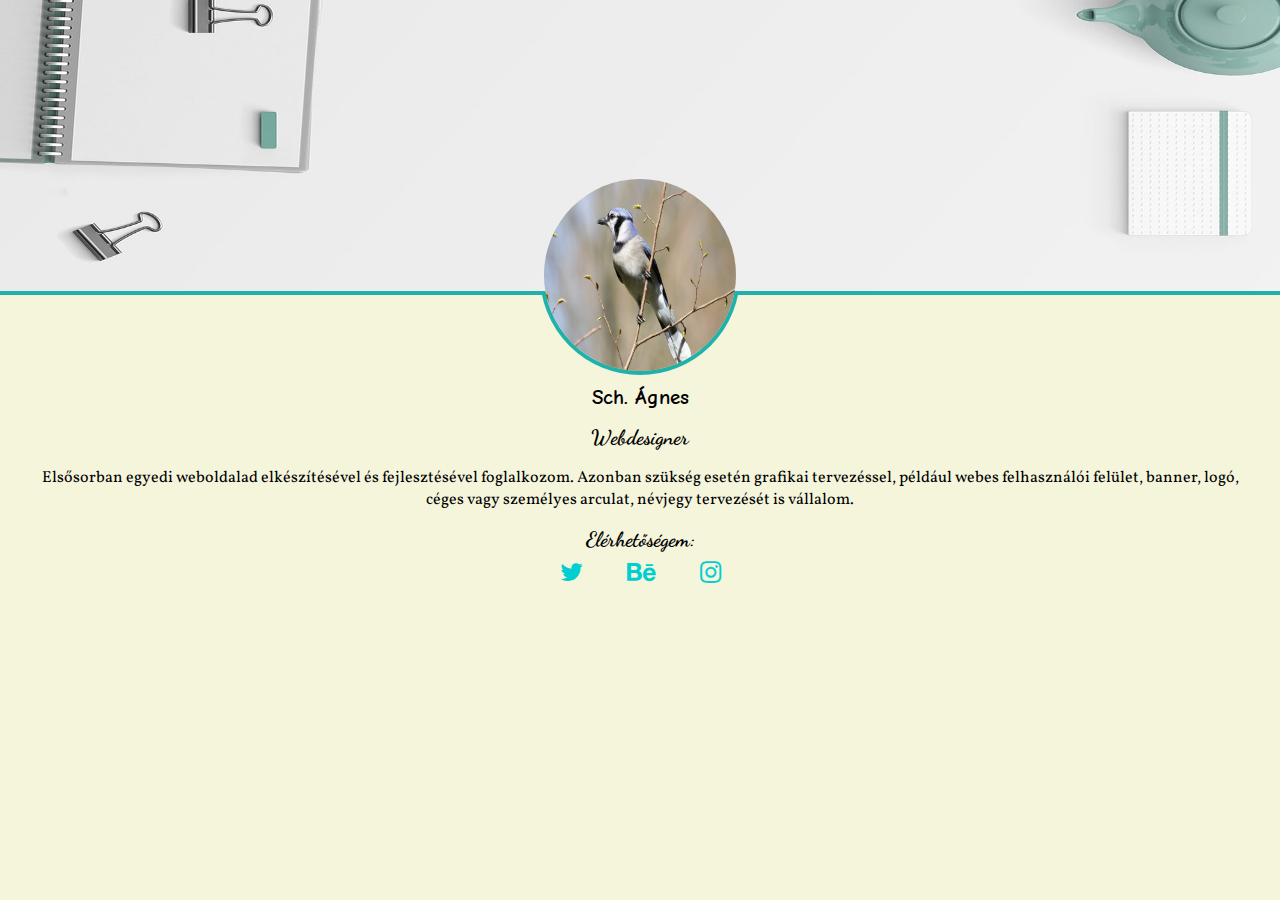
<file: index.html>
<!DOCTYPE html>
<html lang="hu">
<head>
  <meta charset="utf-8">
  <title>MyProfile</title>
  <meta name="viewport" content="width=device-width, initial-scale=1">
  <link rel="stylesheet" type="text/css" href="main.css">
  <link href="https://fonts.googleapis.com/css2?family=Comic+Neue&family=Dancing+Script:wght@700&family=Vollkorn:wght@500&display=swap" rel="stylesheet">
  <link href="https://maxcdn.bootstrapcdn.com/font-awesome/4.7.0/css/font-awesome.min.css" rel="stylesheet">
</head>
<body>
  <div class="profile-card">
      <img src="assets/desktop-2325627_1280.jpg" alt="Mydesk" class="head">
  </div>
  <div>
    <img src="assets/blue-jay-5066151_1280.jpg" alt="Sch. Agnes" class="profile">
    <div class="text">
      <h1>Sch. Ágnes</h1>
      <h2>Webdesigner</h2>
      <p>Elsősorban egyedi weboldalad elkészítésével és fejlesztésével foglalkozom. Azonban szükség esetén grafikai tervezéssel, például webes felhasználói felület, banner, logó, céges vagy személyes arculat, névjegy tervezését is vállalom.</p>
      <h2>Elérhetőségem:</h2>
      </div>
      <div class="content">
            <ul>
              <li><a href="https://twitter.com/#"><i class="fa fa-twitter" aria-hidden="true"></i>
</a></li>
              <li><a href="https://behance.net/#"><i class="fa fa-behance" aria-hidden="true"></i>
</a></li>
              <li><a href="https://instagram.com/#"><i class="fa fa-instagram" aria-hidden="true"></i>
</a></li>
        </ul>
      </div>
</body>
</html>
</file>
<file: main.css>
/* CSS reset */

* {
  margin: 0;
  padding: 0;
  box-sizing: border-box;
  font-size: 100%;
}

.head {
  width: 100%;
  height: 100%;
  margin-top: -205px;
  max-height: 500px;
  display: block;
  margin-left: auto;
  margin-right: auto;
  border-bottom: 4px solid lightseagreen;
}

.profile {
  width: 200px;
  height: 200px;
  border-radius: 50%;
  border: 4px solid lightseagreen;
  margin-top: -120px;
  display: block;
  margin-left: auto;
  margin-right: auto;
}


html {
  width: auto;
  height: auto;
  display: block;
}

.text {
  text-align: center;
  padding: 10px 30px 5px 30px;
}

h1 {
  font-family: 'Comic Neue', cursive;
  font-size: 130%;
}

h2 {
  font-family: 'Dancing Script', bold, cursive;
  line-height: 2.8;
  font-size: 130%;
}

p{
  font-family: 'Vollkorn', serif;
}

ul {
  list-style-type: none;
  padding: 20px;
  margin-top: -35px;
  text-align: center;
}

li {
  display: inline-block;
}

body {
  background-color: beige;
}

a {
  color: darkturquoise;
  margin: 20px;
  font-size: 25px;  
}
</file>
